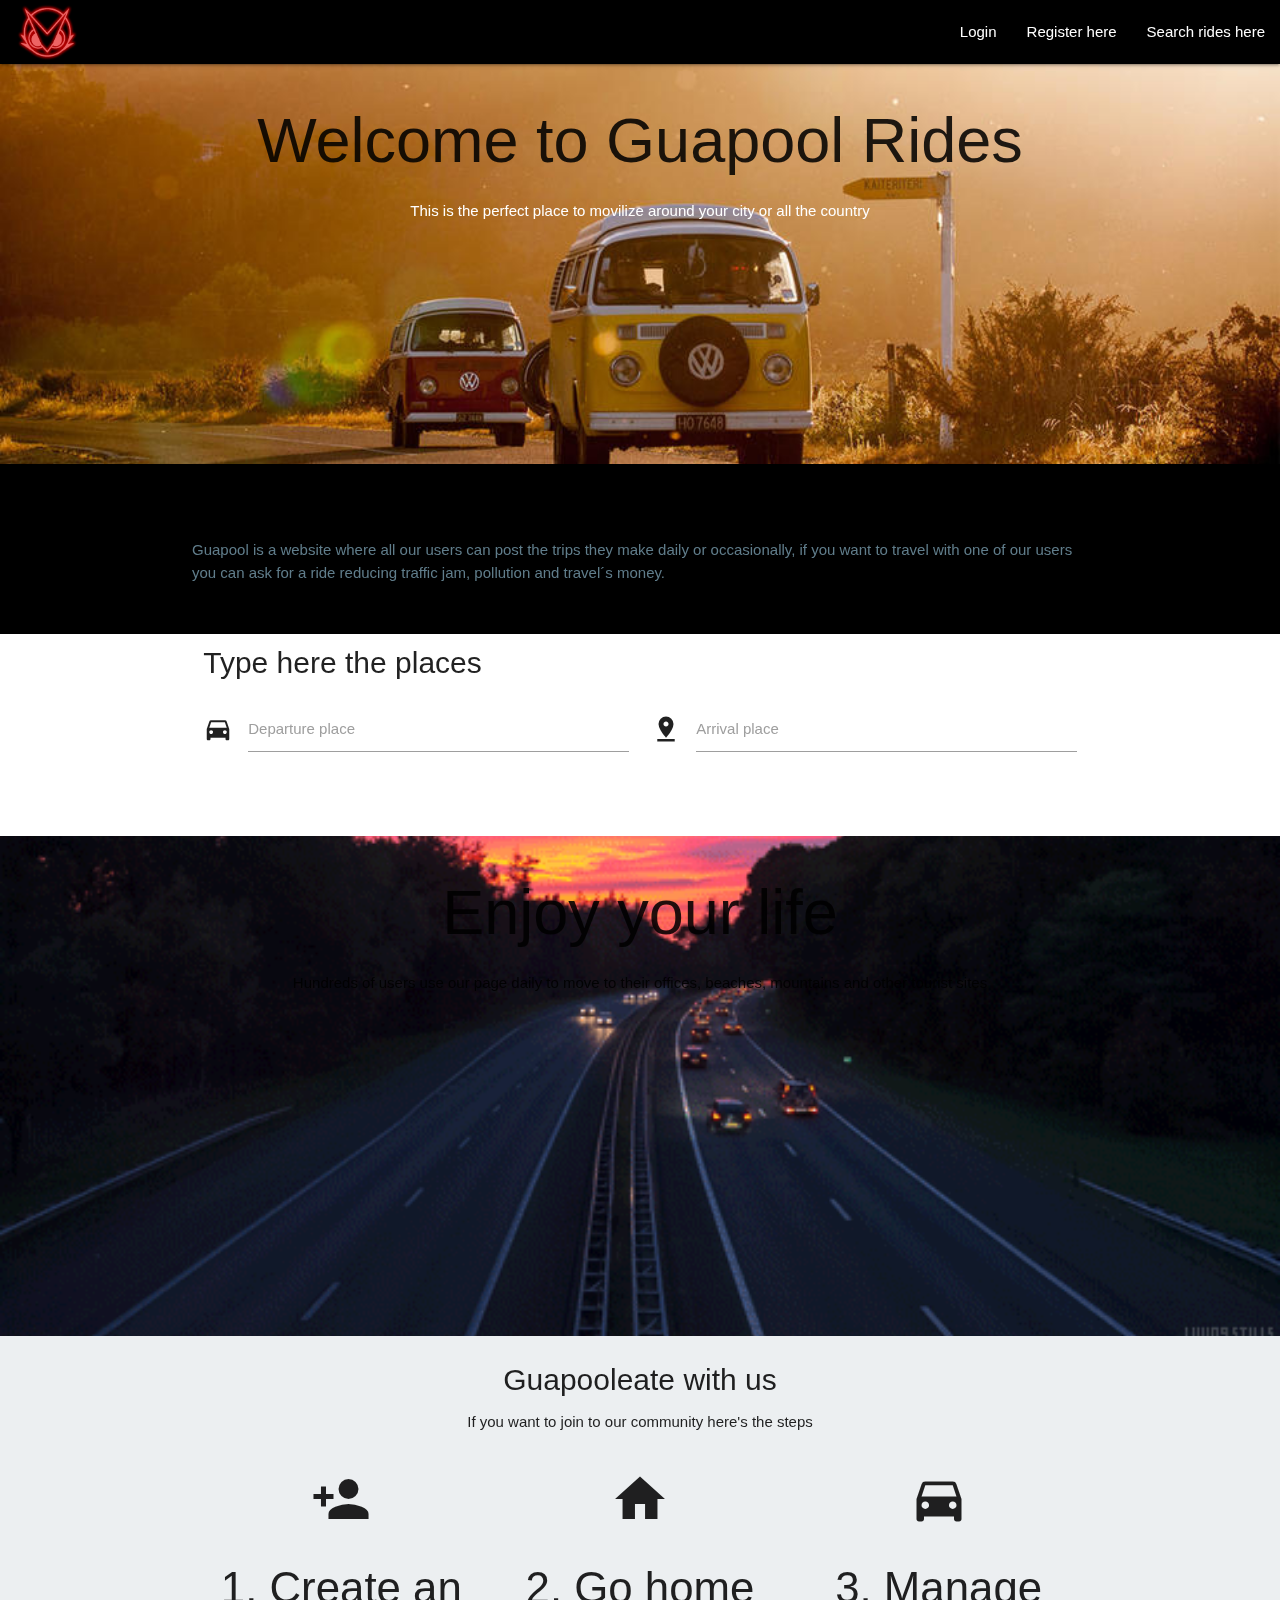
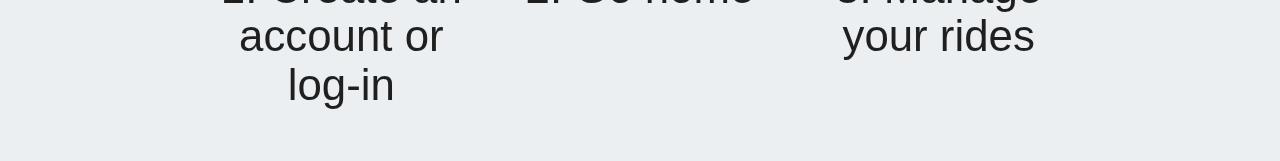
<file: html/index.html>
<!DOCTYPE html>
<html lang="en">

<head>
    <meta charset="UTF-8">
    <meta name="viewport" content="width=device-width, initial-scale=1.0">
    <meta http-equiv="X-UA-Compatible" content="ie=edge">
    <title>Guapool Rides</title>
    <link href="https://fonts.googleapis.com/icon?family=Material+Icons" rel="stylesheet">
    <link rel="stylesheet" href="https://cdnjs.cloudflare.com/ajax/libs/materialize/1.0.0/css/materialize.min.css">
    <link rel="stylesheet" href="../css/materialize.min.css">
    <link rel="stylesheet" href="../css/style-index.css">
    <link rel="shortcut icon" href="../images/xh.ico">
</head>

<body>
    <nav class="nav-extended">
        <div class="nav-wrapper black">
            <a href="../html/index.html" class="brand-logo"><img src="../images/xh.png" id="logo-img"></a>
            <a href="#" data-target="mobile-demo" class="sidenav-trigger"><i class="material-icons">menu</i></a>
            <ul id="nav-mobile" class="right hide-on-med-and-down">
                <li><a href="login.html">Login</a></li>
                <li><a href="register.html">Register here</a></li>
                <li><a href="#search-rides-box" class="s-time" id="search-but">Search rides here</a></li>
            </ul>
        </div>
    </nav>
    <ul class="sidenav" id="mobile-demo">
        <li><a href="login.html">Login</a></li>
        <li><a href="register.html">Register here</a></li>
        <li><a href="#search-rides-box" class="s-time" id="search-but">Search rides here</a></li>
    </ul>
    <div class="transparent-div">
        <div id="fir-ind" class="parallax-container">
            <div class="center">
                <div class="hea">
                    <h1>Welcome to Guapool Rides</h1>
                </div>
                <p class="whi-text">This is the perfect place to movilize around your city or all the country</p>
            </div>
            <div class="parallax"><img src="../images/two-combi-on-ride.jpg"></div>
        </div>
    </div>
    <div class="transparent-div">
        <div class="section black">
            <div class="row container">
                <h2 class="header">What's Guapool?</h2>
                <p class="blue-grey-text">
                    Guapool is a website where all our users can post the trips they make daily or occasionally, if
                    you want to travel with one of our users you can ask for a <span>ride</span> reducing traffic jam,
                    pollution
                    and travel´s money.
                </p>
            </div>
        </div>
    </div>
    <div id="search-rides-box">
        <div class="row container">
            <form id="search-rides-form">
                <div class="row">
                    <div class="col s12 m12 l12">
                        <h2>Type here the places</h2>
                    </div>
                    <div class="input-field col s12 m6 l6">
                        <i class="material-icons prefix">directions_car</i>
                        <label for="search-dep">Departure place</label>
                        <input id="search-dep" type="search" class="validate search">
                    </div>
                    <div class="input-field col s12 m6 l6">
                        <i class="material-icons prefix">pin_drop</i>
                        <label for="search-arr">Arrival place</label>
                        <input id="search-arr" type="search" class="validate search">
                    </div>
                </div>
                <div class="row">
                    <div class="col s12 m12 l12">
                        <table id="search-rides-table" class="responsive-table">
                        </table>
                    </div>
                </div>
            </form>
        </div>
    </div>
    </div>
    <div class="transparent-div">
        <div class="parallax-container">
            <div class="center">
                <div class="hea">
                    <h1>Enjoy your life</h1>
                </div>
                <p>
                    Hundreds of users use our page daily to move to their offices, beaches, mountains and other tourist
                    sites</p>
            </div>
            <div class="parallax"><img src="../images/night-road.gif"></div>
        </div>
    </div>
    <div class="transparent-div">
        <div class="section blue-grey lighten-5 center">
            <div class="row container">
                <h2>Guapooleate with us</h2>
                <div class="space-empty">
                    <p>If you want to join to our community here's the steps</p>
                </div>
            </div>
            <div class="row container">
                <div class="col s12 m4">
                    <i class="medium material-icons">person_add</i>
                    <h3>1. Create an account or log-in</h3>
                </div>
                <div class="col s12 m4">
                    <i class="medium material-icons">home</i>
                    <h3>2. Go home</h3>
                </div>
                <div class="col s12 m4">
                    <i class="medium material-icons">directions_car</i>
                    <h3>3. Manage your rides</h3>
                </div>
            </div>
        </div>
    </div>
    <script src="../js/jquery-3.3.1.min.js"></script>
    <script src="https://cdnjs.cloudflare.com/ajax/libs/materialize/1.0.0/js/materialize.min.js"></script>
    <script src="../js/materialize.js"></script>
    <script src="../js/objects.js"></script>
    <script src="../js/data.js"></script>
    <script src="../js/user.js"></script>
    <script src="../js/rides.js"></script>
</body>

</html>
</file>
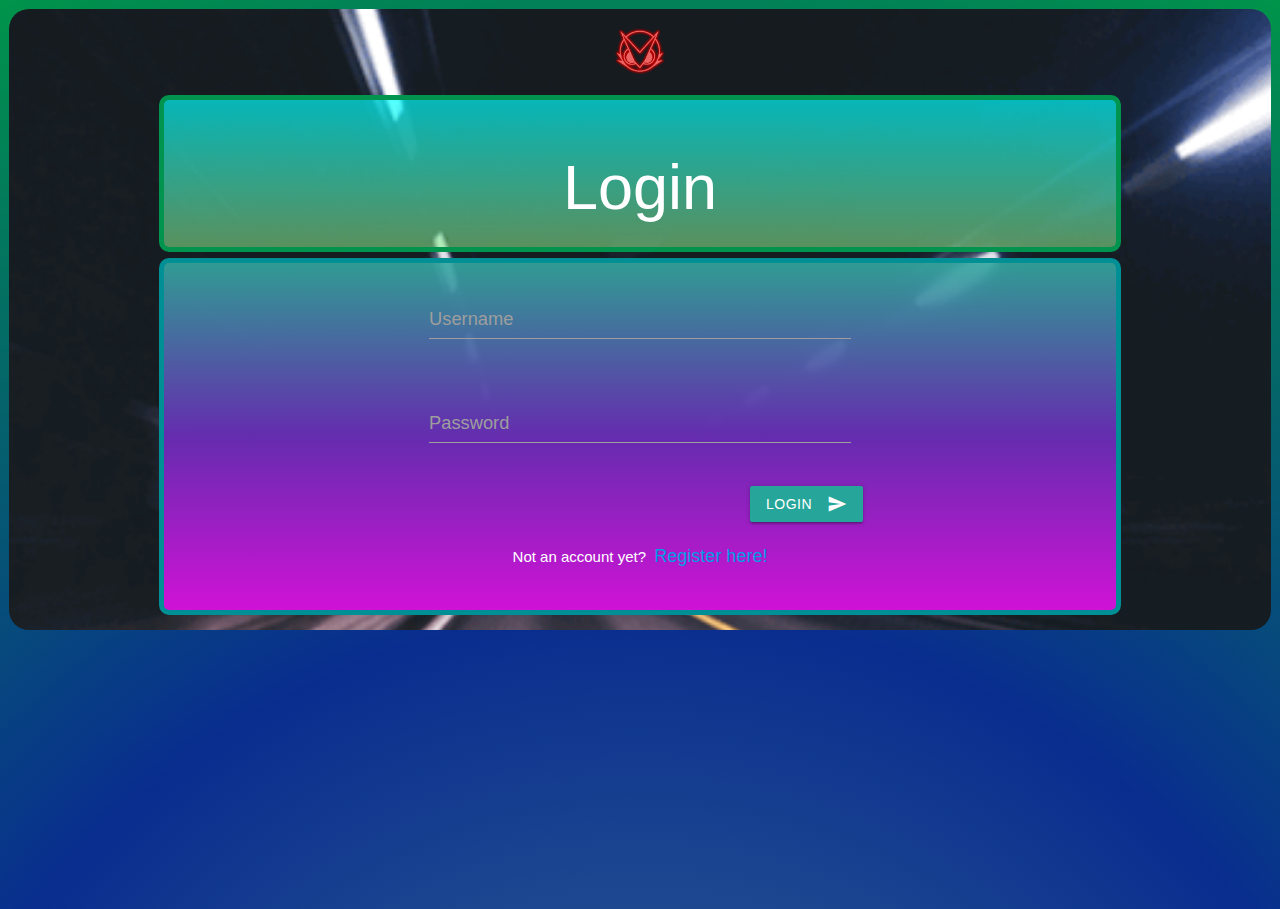
<file: html/login.html>
<!DOCTYPE html>
<html lang="en">

<head>
    <meta charset="UTF-8">
    <meta name="viewport" content="width=device-width, initial-scale=1.0">
    <meta http-equiv="X-UA-Compatible" content="ie=edge">
    <title>Guapool Rides</title>
    <link href="https://fonts.googleapis.com/icon?family=Material+Icons" rel="stylesheet">
    <link rel="stylesheet" href="https://cdnjs.cloudflare.com/ajax/libs/materialize/1.0.0/css/materialize.min.css">
    <link rel="stylesheet" href="../css/materialize.min.css">
    <link rel="stylesheet" href="../css/stylelogin.css">
    <link rel="shortcut icon" href="../images/xh.ico">
</head>

<body>
    <div class="car-pic-box">
        <div class="center">
            <h2><a href="index.html"><img src="../images/xh.png" id="logo-login"></a></h2>
        </div>
        <div class="emp center">
            <h1>Login</h1>
        </div>
        <div class="login-box">
            <div class="center">
                <div class="row container col s6 m6 l12">
                    <form action="" class="col s12 m12 l12">
                        <div class="row">
                            <div class="col s2 m3 l2"></div>
                            <div class="input-field col s8 m6 l8">
                                <input id="username-login" type="text" class="validate">
                                <label for="username-login">Username</label>
                            </div>
                            <div class="col s2 m3 l2"></div>
                        </div>
                        <div class="row">
                            <div class="col s2 m3 l2"></div>
                            <div class="input-field col s8 m6 l8">
                                <input id="password-login" type="password" class="validate">
                                <label for="password-login">Password</label>
                            </div>
                            <div class="col s2 m3 l2"></div>
                        </div>
                        <div class="row">
                            <div class="col s1 m6 l6"></div>
                            <div class="col s10 m4 l6   ">
                                <button class="btn waves-effect waves-light" type="button" id="login-but">Login
                                    <i class="material-icons right">send</i>
                                </button>
                            </div>
                            <div class="col s1 m0 l0"></div>
                        </div>
                        <div class="row">
                            <div class="center">
                                <p>
                                    Not an account yet?&nbsp;
                                    <a href="register.html"> Register here!</a>
                                </p>
                            </div>
                        </div>
                    </form>
                </div>
            </div>
        </div>

    </div>
    <script src="../js/jquery-3.3.1.min.js"></script>
    <script src="https://cdnjs.cloudflare.com/ajax/libs/materialize/1.0.0/js/materialize.min.js"></script>
    <script src="../js/materialize.js"></script>
    <script src="../js/objects.js"></script>
    <script src="../js/data.js"></script>
    <script src="../js/user.js"></script>
</body>

</html>
</file>
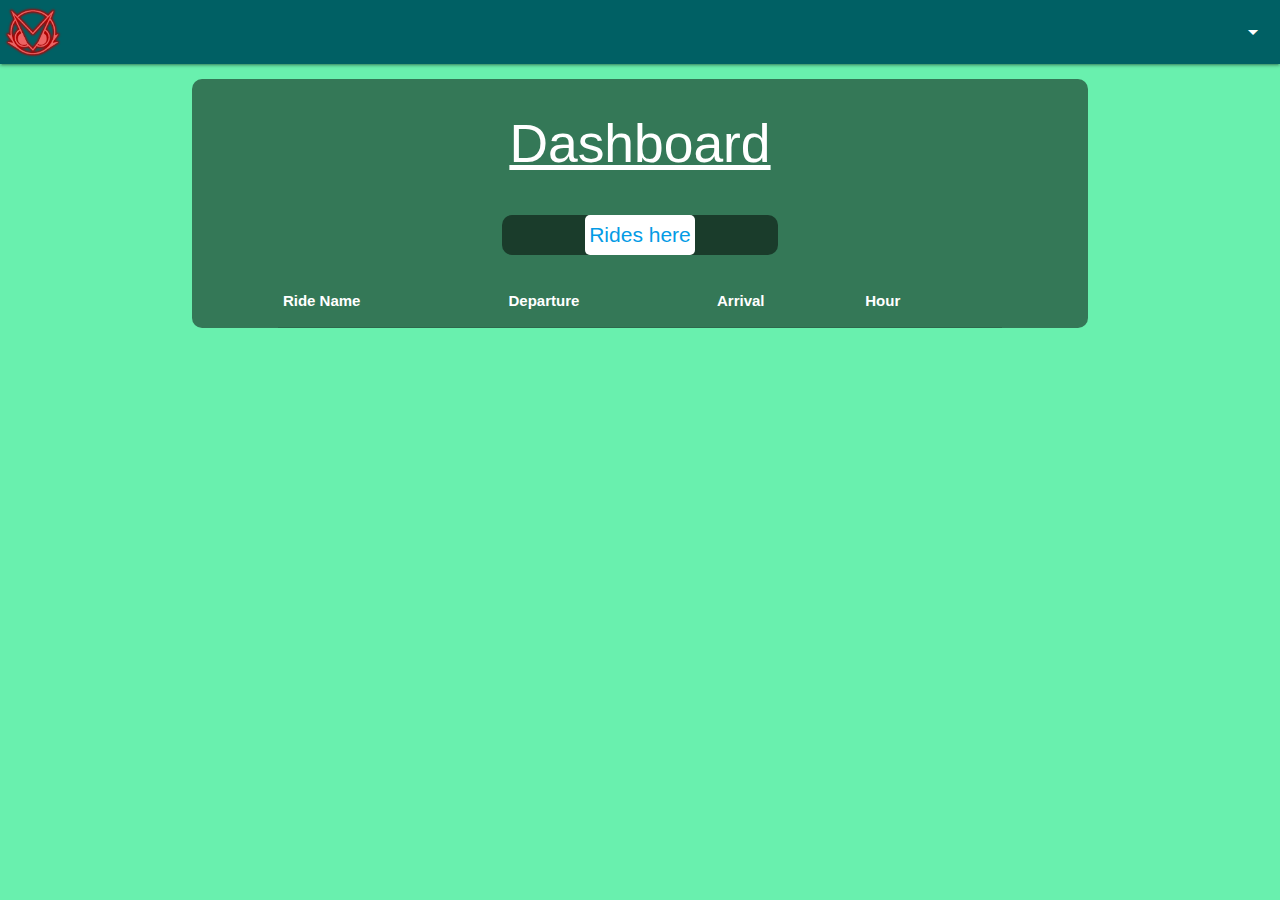
<file: html/main.html>
<!DOCTYPE html>
<html lang="en">

<head>
    <meta charset="UTF-8">
    <meta name="viewport" content="width=device-width, initial-scale=1.0">
    <meta http-equiv="X-UA-Compatible" content="ie=edge">
    <title>Guapool Rides</title>
    <link href="https://fonts.googleapis.com/icon?family=Material+Icons" rel="stylesheet">
    <link rel="stylesheet" href="https://cdnjs.cloudflare.com/ajax/libs/materialize/1.0.0/css/materialize.min.css">
    <link rel="stylesheet" href="../css/materialize.min.css">
    <link rel="stylesheet" href="../css/style-main.css">
    <link rel="shortcut icon" href="../images/xh.ico">
</head>

<body>
    <ul id="dropdown1" class="dropdown-content">
        <li><a id="logout">Logout</a></li>
    </ul>
    <nav>
        <div class="nav-wrapper cyan darken-4">
            <a href="main.html" class="brand-logo"><img src="../images/xh.png"></a>
            <a href="mobile-demo" data-target="mobile-demo" class="sidenav-trigger"><i class="material-icons">menu</i></a>
            <ul class="right hide-on-med-and-down">
                <li class="modal-trigger" href="#user-set-modal" id="user-logged-main" class="navi"></li>
                <li>
                    <a class="dropdown-trigger" data-target="dropdown1">
                        <i class="material-icons right">arrow_drop_down</i>
                    </a>
                </li>
            </ul>
        </div>
    </nav>
    <ul class="sidenav" id="mobile-demo">
        <li><a class="modal-trigger" href="#user-set-modal" id="user-logged-main-mov"></a></li>
        <li><a id="logout">Logout</a></li>
    </ul>
    <div id="user-set-modal" class="modal modal-fixed-footer">
        <div class="modal-content">
            <h2 id="user-log-modal"></h2>
            <div class="row container">
                <div class="row center">
                    <div class="col s12 m12 l12">
                        <p id="user-com-name"></p>
                    </div>
                    <div class="col s12 m12 l12">
                        <p id="user-ema-name"></p>
                    </div>
                    <div class="col s12 m12 l12">
                        <button class="modal-trigger btn waves-effect waves-light" href="#user-edit-modal" id="user-edit"
                            type="button">Edit data
                            <i class="material-icons right">create</i>
                        </button>
                    </div>
                </div>
            </div>
        </div>
    </div>
    <div id="user-edit-modal" class="modal modal-fixed-footer">
        <div class="modal-content">
            <div class="row container">
                <div class="row center">
                    <form id="form-edit-user">
                        <div class="input col s12 m12 l12">
                            <label for="fir-name-edit">First Name</label>
                            <input id="fir-name-edit" type="text" class="validate">
                        </div>
                        <div class="input col s12 m12 l12">
                            <label for="las-name-edit">Last Name</label>
                            <input id="las-name-edit" type="text" class="validate">
                        </div>
                        <div class="input col s12 m12 l12">
                            <label for="cur-pas-edit">Current Password</label>
                            <input id="cur-pas-edit" type="password" class="validate">
                        </div>
                        <div class="input col s12 m12 l12">
                            <label for="pas-edit">New Password</label>
                            <input id="pas-edit" type="password" class="validate" minlength="8">
                            <span class="helper-text" data-error="Min-lenght is of 8 characters"></span>
                        </div>
                        <div class="input col s12 m12 l12">
                            <button id="edit-user-but" class="btn waves-effect waves-light" type="button">Save
                                <i class="material-icons right">send</i>
                            </button>
                        </div>
                    </form>
                </div>
            </div>
        </div>
    </div>
    </div>
    <div class="emp"></div>
    <div class="row container">
        <div class="trans-back">
            <div>
                <div class="row">
                    <div class="col s1 m2 l1"></div>
                    <div class="col s10 m8 l10 center">
                        <h2>Dashboard</h2>
                    </div>
                    <div class="col s1 m2 l1"></div>
                </div>
                <div class="row center">
                    <div class="col s2 m3 l4"></div>
                    <div class="col s8 m6 l4">
                        <div class="trans-back">
                            <a href="#modal-main-add-ride" id="add-ride" class="modal-trigger trans-ani">Rides here</a>
                        </div>
                    </div>
                    <div class="col s2 m3 l4"></div>
                </div>
                <div class="row">
                    <div class="col s0 m0 l1"></div>
                    <div class="col s12 m12 l10">
                        <table id="rides_user_table" class="centered">
                            <tbody>
                            </tbody>
                        </table>
                    </div>
                    <div class="col s0 m0 l1"></div>
                </div>
            </div>
        </div>
        <!-- Modal Structure -->
        <div id="modal-main-add-ride" class="modal bottom-sheet">
            <div class="modal-content">
                <div class="row">
                    <div class="col s0 m1 l1"></div>
                    <div class="col s12 m10 l10">
                        <form id="ride-add-form">
                            <div class="row">
                                <div class="col s0 m1 l1"></div>
                                <div class="input col s12 m4 l4">
                                    <label for="ride_add_name" class="active">Ride name</label>
                                    <input id="ride_add_name" type="text" class="validate">
                                </div>
                                <div class="input col s12 m3 l3">
                                    <label for="ride_add_dep">Departure</label>
                                    <input id="ride_add_dep" type="text" class="validate">
                                </div>
                                <div class="input col s12 m3 l3">
                                    <label for="ride_add_arr">Arrival</label>
                                    <input id="ride_add_arr" type="text" class="validate">
                                </div>
                                <div class="col s0 m1 l1"></div>
                            </div>
                            <div class="row">
                                <div class="col s0 m1 l1"></div>
                                <div class="input col s12 m10 l10">
                                    <label for="ride_add_descr">Ride description</label>
                                    <input id="ride_add_descr" type="text" class="validate">
                                </div>
                                <div class="col s0 m1 l1"></div>
                            </div>
                            <div class="row">
                                <div class="col s0 m1 l1"></div>
                                <div class="input col s12 m2 l2">
                                    <label for="ride_add_dep_time">Departure time</label>
                                    <input type="text" class="timepicker" id="ride_add_dep_time" value="07:00 AM">
                                </div>
                                <div class="input col s12 m2 l2">
                                    <label for="ride_add_arr_time">Arrival time</label>
                                    <input type="text" class="timepicker" id="ride_add_arr_time" value="07:30 AM">
                                </div>
                                <div class="input field col s0 m7 l7">
                                    <div class="col s6 m3 l3">
                                        <p>
                                            <label>
                                                <input type="checkbox" checked="checked" id="ride_add_date_M">
                                                <span>Monday</span>
                                            </label>
                                        </p>
                                    </div>
                                    <div class="col s6 m3 l3">
                                        <p>
                                            <label>
                                                <input type="checkbox" checked="checked" id="ride_add_date_K">
                                                <span>Tuesday</span>
                                            </label>
                                        </p>
                                    </div>
                                    <div class="col s6 m3 l3">
                                        <p>
                                            <label>
                                                <input type="checkbox" id="ride_add_date_W">
                                                <span>Wednesday</span>
                                            </label>
                                        </p>
                                    </div>
                                    <div class="col s6 m3 l3">
                                        <p>
                                            <label>
                                                <input type="checkbox" id="ride_add_date_T">
                                                <span>Thursday</span>
                                            </label>
                                        </p>
                                    </div>
                                    <div class="col s6 m3 l3">
                                        <p>
                                            <label>
                                                <input type="checkbox" id="ride_add_date_F">
                                                <span>Friday</span>
                                            </label>
                                        </p>
                                    </div>
                                    <div class="col s6 m3 l3">
                                        <p>
                                            <label>
                                                <input type="checkbox" id="ride_add_date_S">
                                                <span>Saturday</span>
                                            </label>
                                        </p>
                                    </div>
                                    <div class="col s6 m3 l3">
                                        <p>
                                            <label>
                                                <input type="checkbox" id="ride_add_date_Su">
                                                <span>Sunday</span>
                                            </label>
                                        </p>
                                    </div>
                                </div>
                            </div>
                            <div class="row">
                                <div class="col s2 m2 l2"></div>
                                <div class="col s8 m8 l8">
                                    <button id="ride-add-ride" class="btn waves-effect waves-light" type="button">Add
                                        Ride
                                        <i class="material-icons right">send</i>
                                    </button>
                                    <button id="ride-edit-ride" class="btn waves-effect waves-light" type="button"
                                        style="display:none">Edit
                                        Ride
                                        <i class="material-icons right">send</i>
                                    </button>
                                </div>
                                <div class="col s2 m2 l2"></div>
                            </div>
                        </form>
                    </div>
                </div>
            </div>
            <div class="modal-footer">
                <a href="#!" class="modal-close waves-effect waves-green btn-flat">Cancel</a>
            </div>
        </div>
    </div>

    <script src="../js/jquery-3.3.1.min.js"></script>
    <script src="https://cdnjs.cloudflare.com/ajax/libs/materialize/1.0.0/js/materialize.min.js"></script>
    <script src="../js/materialize.js"></script>
    <script src="../js/objects.js"></script>
    <script src="../js/data.js"></script>
    <script src="../js/user.js"></script>
    <script src="../js/rides.js"></script>
</body>

</html>
</file>
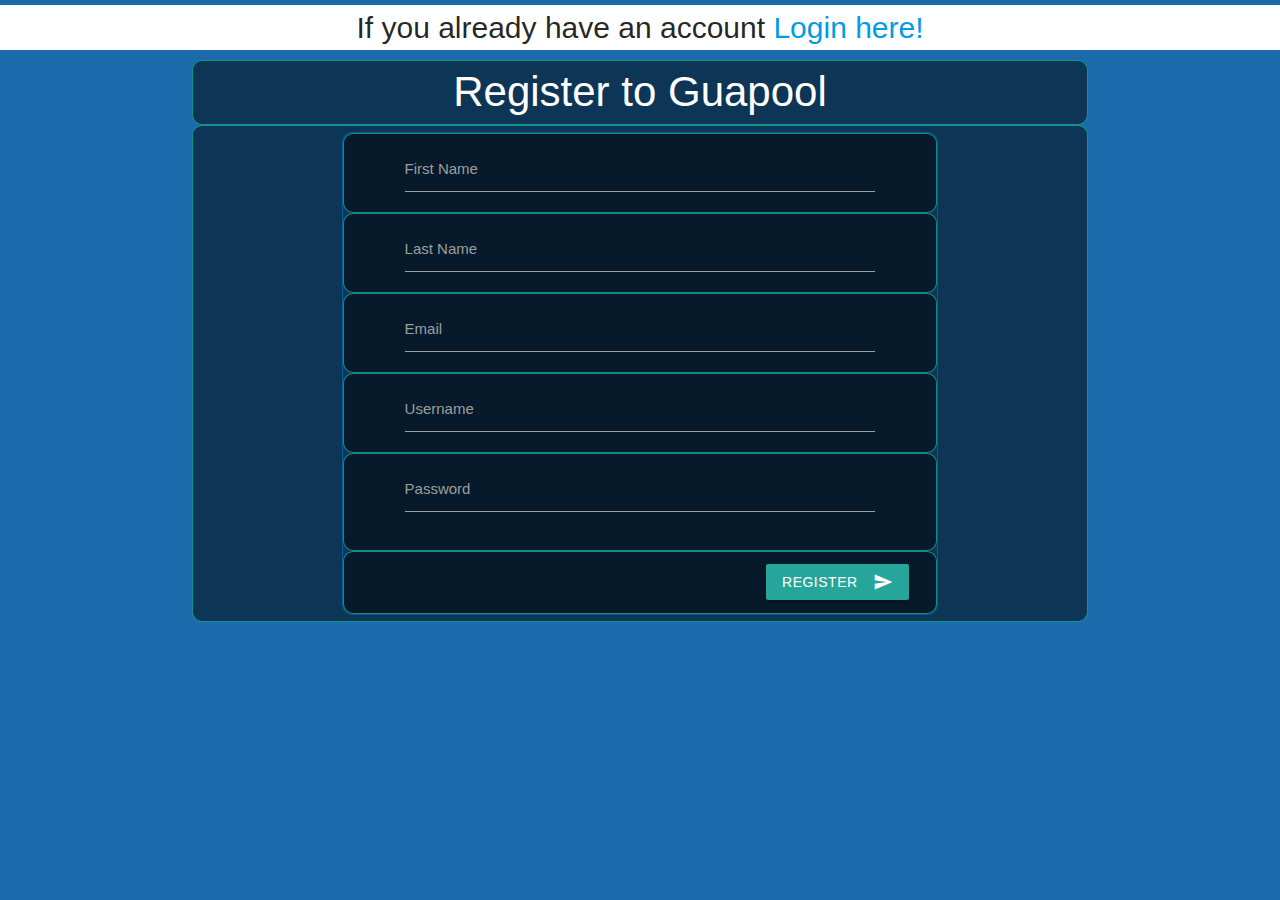
<file: html/register.html>
<!DOCTYPE html>
<html lang="en">

<head>
    <meta charset="UTF-8">
    <meta name="viewport" content="width=device-width, initial-scale=1.0">
    <meta http-equiv="X-UA-Compatible" content="ie=edge">
    <title>Guapool Rides</title>
    <link href="https://fonts.googleapis.com/icon?family=Material+Icons" rel="stylesheet">
    <link rel="stylesheet" href="https://cdnjs.cloudflare.com/ajax/libs/materialize/1.0.0/css/materialize.min.css">
    <link rel="stylesheet" href="../css/materialize.min.css">
    <link rel="stylesheet" href="../css/reg-style.css">
    <link rel="shortcut icon" href="../images/xh.ico">
</head>

<body>
    <div class="emp"></div>
    <div class="center white">
        <div>
            <div></div>
            <h2>If you already have an account&nbsp;<a href="login.html">Login here!</a></h2>
        </div>
    </div>
    <div class="emp"></div>
    <div class="emp"></div>
    <div class="row container">
        <div class="col s1 m2 l1"></div>
        <div class="col s10 m8 l10">
            <h1>Register to Guapool</h1>
        </div>
        <div class="col s1 m2 l1"></div>
    </div>
    <div class="row container">
        <div class="col s1 m2 l2"></div>
        <form class="col s10 m8 l8 center">
            <div class="row">
                <div class="col s1 m1 l1"></div>
                <div class="input-field col s10 m10 l10">
                    <input id="first_name" type="text" class="validate">
                    <label for="first_name">First Name</label>
                </div>
                <div class="col s1 m1 l1"></div>
            </div>
            <div class="row">
                <div class="col s1 m1 l1"></div>
                <div class="input-field col s10 m10 l10">
                    <input id="last_name" type="text" class="validate">
                    <label for="last_name">Last Name</label>
                </div>
                <div class="col s1 m1 l1"></div>
            </div>
            <div class="row">
                <div class="col s1 m1 l1"></div>
                <div class="input-field col s10 m10 l10">
                    <input id="email" type="email" class="validate">
                    <label for="email">Email</label>
                </div>
                <div class="col s1 m1 l1"></div>
            </div>
            <div class="row">
                <div class="col s1 m1 l1"></div>
                <div class="input-field col s10 m10 l10">
                    <input id="username" type="text" class="validate">
                    <label for="username">Username</label>
                </div>
                <div class="col s1 m1 l1"></div>
            </div>
            <div class="row">
                <div class="col s1 m1 l1"></div>
                <div class="input-field col s10 m10 l10">
                    <input id="password" type="password" class="validate" minlength="8">
                    <label for="password">Password</label>
                    <span class="helper-text" data-error="Min-lenght is of 8 characters"></span>
                </div>
                <div class="col s1 m1 l1"></div>
            </div>
            <div class="row">
                <div class="col s2 m8 l8"></div>
                <div class="input-field col s8 m4 l4">
                    <button id="register-user-but" class="btn waves-effect waves-light" type="button">Register
                        <i class="material-icons right">send</i>
                    </button>
                </div>
                <div class="col s2 m0 l0"></div>
            </div>
        </form>
        <div class="col s1 m2 l2"></div>
    </div>

    <script src="../js/jquery-3.3.1.min.js"></script>
    <script src="https://cdnjs.cloudflare.com/ajax/libs/materialize/1.0.0/js/materialize.min.js"></script>
    <script src="../js/materialize.js"></script>
    <script src="../js/objects.js"></script>
    <script src="../js/data.js"></script>
    <script src="../js/user.js"></script>
</body>

</html>
</file>
<file: css/style-index.css>
#fir-ind{
    height: 400px;
}

h2 {
    font-size: 2em;
    margin: 0.4em 0px;
}

#logo-img{
    margin-left: 0.5em; 
    height: 2em;
    width: 2em;
}

table tbody{
    margin-bottom: 4em;
}

.whi-text{
    color: #ffffff;
}
</file>
<file: css/stylelogin.css>
body{
    margin: 0;
    background: radial-gradient(circle at center 150%, #2a6486e7, #092d8f , #00944a);
    min-height: 97vh;
    overflow: hidden;
    height: 100vh;
}

.car-pic-box{
    background: url(../images/road.gif);
    background-repeat: no-repeat;
    background-size: 100%;
    padding: 1em 0em;
    margin: 0.6em;
    border-radius: 20px;
}

.center{
    margin: 0;
}

.emp{
    height: 25%;
    color: #ffffff;
    border: solid #00944f 5px;
    border-radius: 10px;
    margin: 0.4em 10em;
    padding-top: 1em;
    background: linear-gradient(rgba(0, 255, 255, 0.678), rgba(144, 238, 144, 0.555));
}

h1{
    margin-top: 0.6em;
}

h2{
    margin: 0;
}

.login-box{
    margin: 0px 10em;
    padding: 1em 0px;
    border: solid #008f94 5px;
    border-radius: 10px;
    background: linear-gradient(#33a89fe7, #652caf , #d012d6);
    padding-bottom: 0px;
}

.login-box form .row .center a{
    font-size: 1.2em;
}

.login-box form .row .center a:hover{
    color: #e2e2e2;
    text-decoration: underline;
}

.login-box form .row .center p{
    margin-bottom: 0px;
    color: #ffffff;
}

.login-box label {
    font-size: 1.22em;
}

input[type=text]:not(.browser-default):focus:not([readonly]) + label,
input[type=password]:not(.browser-default):focus:not([readonly]) + label{
    color: #ffffff;
    font-size: 2em;
}

.login-box input{
    color: #ffffff;
    text-align: center;
}

#logo-login{
    height: 1em;
    width: 1em;
}

@media only screen and (max-width: 992px){
    .car-pic-box{
        background-size: 110%;
        border-radius: 20px;
    }
    .emp{
        color: #ffffff;
        border: solid #008f94 1px;
        border-radius: 10px;
        margin: 0.4em 4em;
        padding-top: 1em;
    }
    
    h1{
        margin-top: 1em;
    }
    
    .login-box{
        margin: 0px 4em;
        padding: 0;
        border: solid #008f94 1px;
        border-radius: 10px;
    }
}

@media only screen and (max-width: 600px){
    .car-pic-box{
        background-size: 200%;
        border-radius: 20px;
    }
    .emp{
        color: #ffffff;
        border: solid #008f94 1px;
        border-radius: 10px;
        margin: 0.4em 2em;
        padding-top: 1em;
    }

    .login-box{
        margin: 0px 2em;
        padding: 0;
        border: solid #008f94 1px;
        border-radius: 10px;
    }
}

@media only screen and (max-width: 375px){
    .car-pic-box{
        background-size: 240%;
        border-radius: 20px;
    }
}

@media only screen and (max-width: 320px){
    .car-pic-box{
        background-size: 300%;
        border-radius: 10px;
    }
    .emp{
        height: 10%;
        color: #ffffff;
        border: solid #008f94 1px;
        border-radius: 10px;
        margin: 0.4em 0.8em;
        padding-top: 0px;
    }
    .login-box{
        margin: 0px 0.8em;
        padding: 0;
        border: solid #008f94 1px;
        border-radius: 10px;
    }
    .login-box form{
        padding: 0;
    }
    .login-box form input{
        padding: 0;
    }
}

.transparent-div{
    background-color: rgba(0, 0, 0, 0.2);
    height: 100%;
}
</file>
<file: css/style-main.css>
body{
    background-color:#69f0ae;
    color: #ffffff;
}

.delete{
    font-size: 1.4em;
    background-color: #ffffff;
    border-radius: 5px;
    display: inline-block;
    margin: 0.2em 0.4em;
    padding: 0.2em 0.4em;
    cursor: pointer;
    transition: all 0.3s;
}

.delete:hover{
    color: #ffffff;
    background-color: #D50000;
    padding: 0.2em 0.6em;
}

.delete:hover i{
    background-color: rgb(175, 0, 0);
    transition: all 0.3s;
}

.edit{
    font-size: 1.4em;
    background-color: #ffffff;
    border-radius: 5px;
    display: inline-block;
    margin: 0.2em 0.4em;
    padding: 0.2em 0.4em;
    cursor: pointer;
    transition: all 0.3s;
}

.edit:hover{
    color: #ffffff;
    background-color: #ffc107;
    padding: 0.2em 0.6em;
}

.edit:hover i{
    background-color: #d4a002;
    transition: all 0.3s;
}

.emp{
    width: 100%;
    height: 15px;
}

h2{
    text-decoration: underline;
}

nav .brand-logo img{
    padding: 0.1em; 
    height: 2em;
}

.navi {
    margin: 0px 0.4em;
    cursor: default;
}

.parallax-container{
    border-radius: 10px;
}

table{
    color: #ffffff;
}

.trans-ani{
    font-size: 1.4em;
    background-color: #ffffff;
    border-radius: 5px;
    display: inline-block;
    padding: 0.2em;
    transition: all 0.3s;
}

.trans-ani:hover{
    padding: 0.2em 2em;
    background-color: #69f0ae;
    color: #ffffff;
}

.trans-back{
    background-color: rgba(0, 0, 0, 0.5);
    border-radius: 10px;
}

#user-logged-main{
    cursor: pointer;
}

#user-set-modal{
    color: #000000;
}

#user-set-modal h2{
    text-align: center;
}

@media only screen and (max-width: 1125px){
    .row a:hover{
        padding: 0.2em 1.2em;
    }
}

@media only screen and (max-width: 992px){
    .row a:hover{
        padding: 0.2em 3em;
    }
}

@media only screen and (max-width: 425px){
    .delete{
        font-size: 1em;
        margin: 0.15em 0.1em;
        padding: 0.1em 0.2em;
    }
    .edit{
        font-size: 1em;
        margin: 0.15em 0.1em;
        padding: 0.1em 0.2em;
    }

    nav .brand-logo img{
        padding: 0; 
        height: 1.9em;
    }

    .row a:hover{
        padding: 0.2em 0.4em;
    }
}

@media only screen and (max-width: 375px){
    .delete{
        font-size: 1em;
        margin: 0.2em 0em;
        padding: 0.1em 1em;
        text-align: center;
    }
    .edit{
        font-size: 1em;
        margin: 0.2em 0em;
        padding: 0.1em 1em;
    }

    nav .brand-logo img{
        padding: 0.1em; 
        height: 1.9em;
        text-align: center;
    }

    .row a:hover{
        padding: 0.2em 0.4em;
    }
    table{
        font-size: 1em;
    }
}
@media only screen and (max-width: 320px){
    .delete{
        font-size: 1em;
        margin: 0.1em 0em;
        padding: 0.02em 0.1em;
        text-align: center;
    }
    .edit{
        font-size: 1em;
        margin: 0.1em 0em;
        padding: 0.02em 0.1em;
        text-align: center;
    }

    nav .brand-logo img{
        padding: 0.1em; 
        height: 1.9em;
    }

    .row a:hover{
        padding: 0.2em 0.4em;
    }
    table{
        font-size: 0.85em;
    }
}
</file>
<file: css/reg-style.css>
a:hover{
    color: #000000;
}

body{
    background-color: #1b6aac;
}

.container{
    margin-top: 0px;
    margin-bottom: 0px;
}
.emp{
    width: 100%;
    height: 5px;
}

form{
    margin: 0.4em 0px;
    border: solid #0063a5e0 1.2px;
    border-radius: 10px;
    color: #ffffff;
}

form input{
    color: #ffffff;
}

h1{
    font-size: 2.8em;
    color: #ffffff;
    text-align: center;
    margin: 0.2em 0px;
    padding: 0;
}

h2{
    margin: 0;
    padding: 0.2em;
    font-size: 2em;
}

.input-field{
    margin: 0.8em 0;
}

.row{
    margin-top: 0px;
    margin-bottom: 0px;
    border: solid #14aa96cb 1.2px;
    border-radius: 10px;
    background-color: rgba(0, 0, 0, 0.5);
}
</file>
